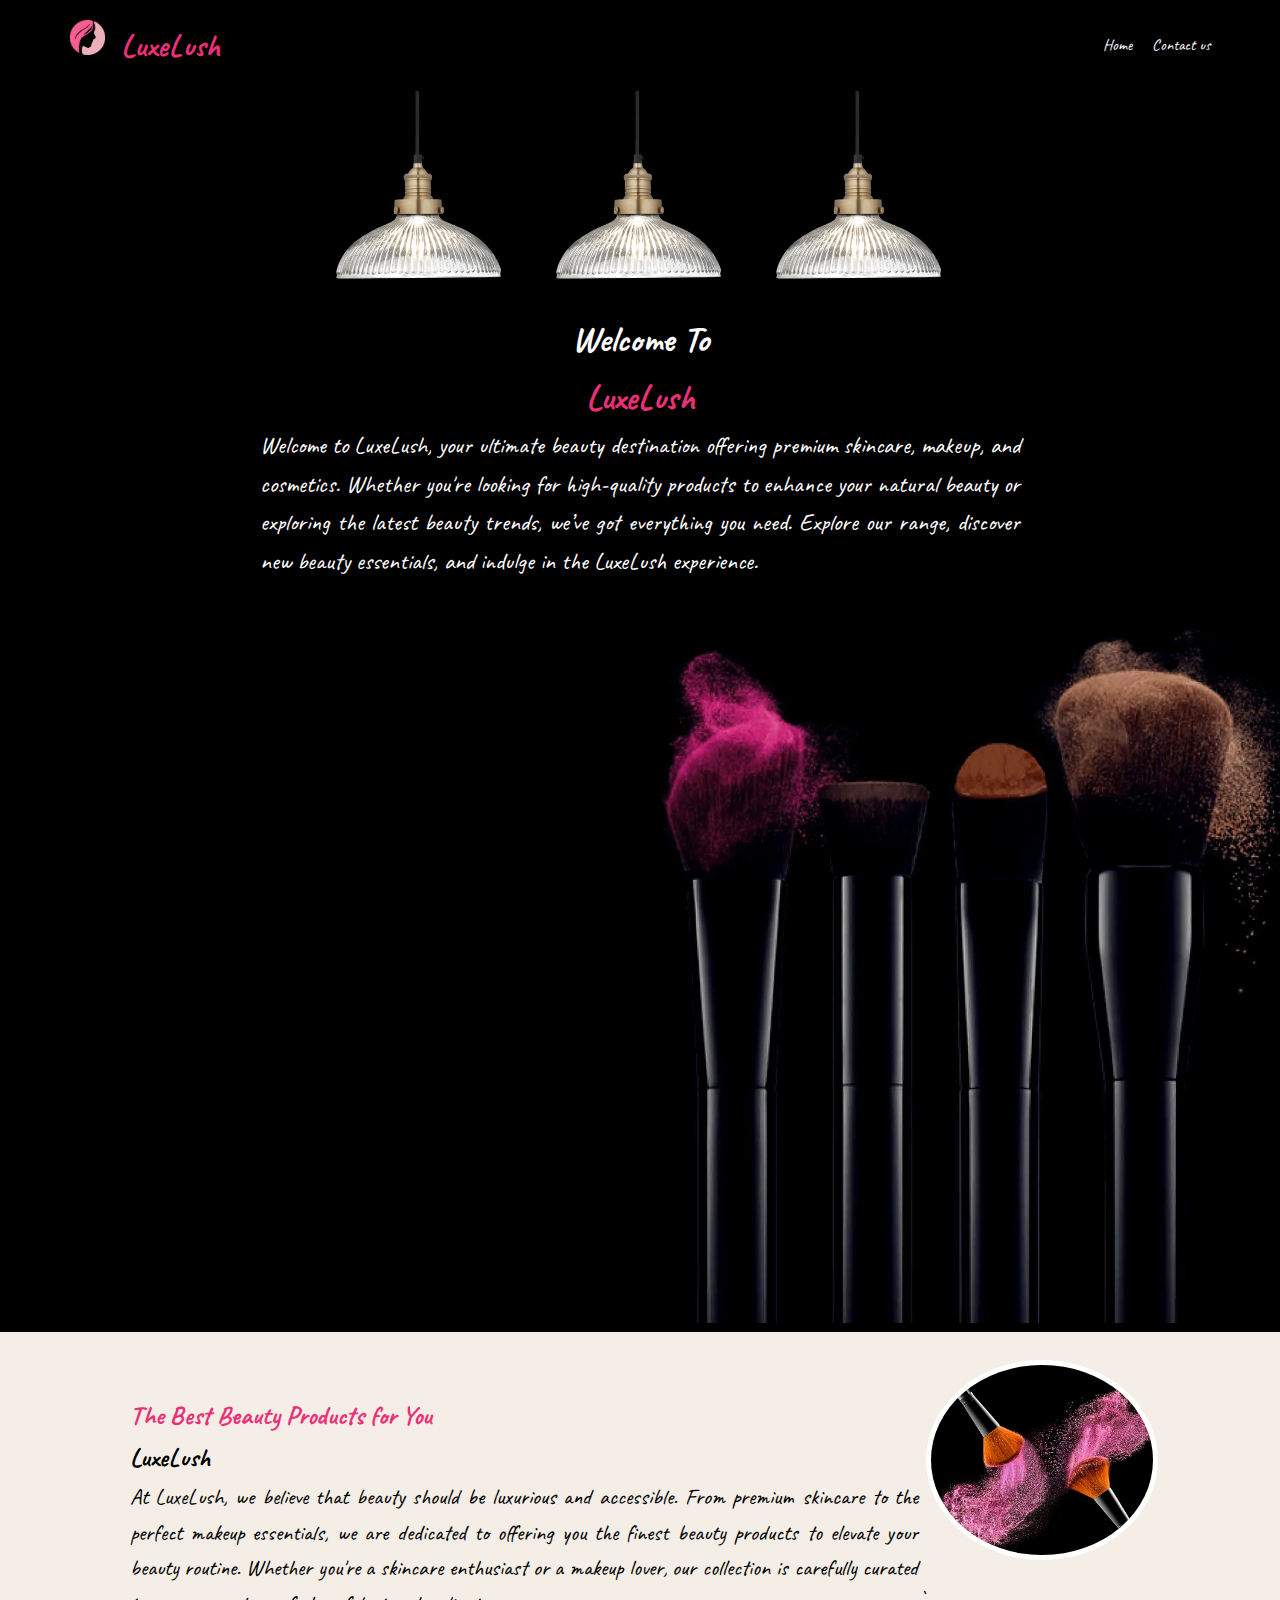
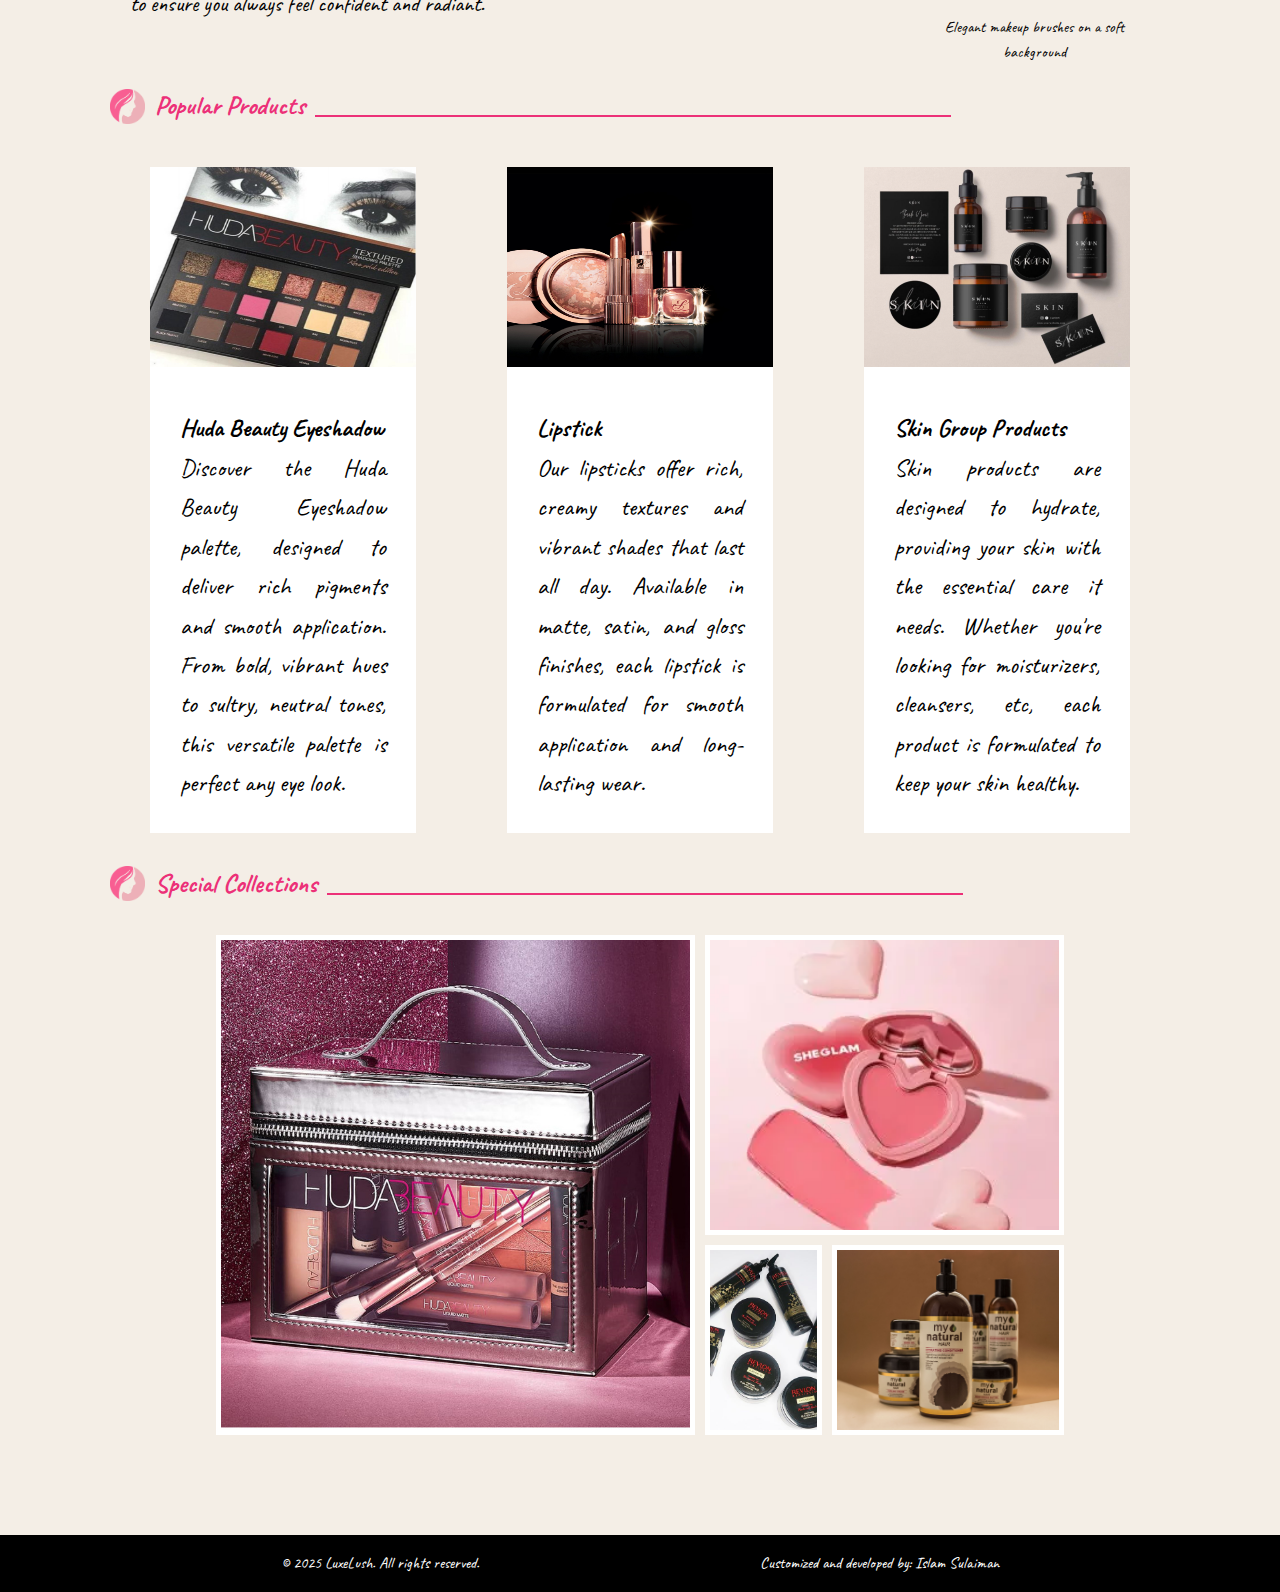
<file: Index.html>
<!DOCTYPE html>
<html lang="en">

<head>
    <meta charset="UTF-8">
    <meta name="viewport" content="width=device-width, initial-scale=1.0/">
    <meta name="description" content="LuxeLush website">
    <title>LuxeLush | Welcome to Your Beauty Haven</title>
    <link rel="stylesheet" href="./css/global.css">
    <link rel="stylesheet" href="./css/index.css">
</head>

<body>

    <!-- start header -->
    <header class="header">
        <!-- Start Navbar -->
        <nav class="navbar">
            <div class="logo-contanier">
                <img class="logo-img" src="./images/beauty-logo.png" alt="LuxeLush logo">
                <h1 class="colored-text">LuxeLush</h1>
            </div>
            <ul>
                <li><a href="./index.html">Home</a></li>
                <li><a href="./pages/contact.html">Contact us</a></li>
            </ul>
        </nav>
        <!-- End Navbar -->

        <div class="imgs-lights-container">
            
            <img class="light-1" src="./images/glass-lamp-light.png" alt="light Image">
            <img class="light-2" src="./images/glass-lamp-light.png" alt="light Image">
            <img class="light-3" src="./images/glass-lamp-light.png" alt="light Image">
        </div>

        <div class="header-content">
            <h2>Welcome To</h2>
            <h2 class="colored-text">LuxeLush</h2>
            <p>Welcome to LuxeLush, your ultimate beauty destination offering premium skincare, makeup, and cosmetics.
                Whether you're looking for high-quality products to enhance your natural beauty or exploring the latest
                beauty trends, we’ve got everything you need. Explore our range, discover new beauty essentials, and
                indulge in the LuxeLush experience.</p>
        </div>
        <div class="header-img">
                <img src="./images/makeup-background.png" alt="makeup brushes background">
            </figure>
        </div>
        

    </header>
    <!-- end header -->

    <!-- main content -->
    <main class="main">
        <!--introduction section -->
        <section class="intro-section">
            <div class="intro-text">
                <h3 class="colored-text">The Best Beauty Products for You</h3>
                <h3>LuxeLush</h3>
                <p>At LuxeLush, we believe that beauty should be luxurious and accessible. From premium skincare to the
                    perfect makeup essentials, we are dedicated to offering you the finest beauty products to elevate
                    your beauty routine. Whether you're a skincare enthusiast or a makeup lover, our collection is
                    carefully curated to ensure you always feel confident and radiant.</p>
            </div>
            <div class="intro-img">
                <figure>
                    <img src="./images/photo-cosmetic-brushes.jpg" alt="cosmetic brushes">
`                    <figcaption>Elegant makeup brushes on a soft background</figcaption>
                </figure>
            </div>
        </section>

        <!--popular items section -->
        <section class="popular-items-section">
            <div class="section-header">
                <img class="logo-img" src="./images/beauty-logo.png" alt="LuxeLush logo">
                <h3 class="colored-text">Popular Products</h3>
            </div>
            <div class="popular-items-content">
                <div class="popular-item">
                    <img src="./images/huda-beauty-eyeshadow.jpg" alt="Beauty product">
                    <div class="popular-item-text">
                        <h4>Huda Beauty Eyeshadow</h4>
                        <p>Discover the Huda Beauty Eyeshadow palette, designed to deliver rich pigments and smooth
                            application. From bold, vibrant hues to sultry, neutral tones, this versatile palette is
                            perfect  any eye look.</p>
                    </div>
                </div>
                <div class="popular-item">
                    <img src="./images/makeup-photo.jpg" alt="Cosmetic product">
                    <div class="popular-item-text">
                        <h4>Lipstick</h4>
                        <p>Our lipsticks offer rich, creamy textures and vibrant shades that last all day. Available in
                             matte, satin, and gloss finishes, each lipstick is formulated for smooth application and 
                             long-lasting wear.</p>
                    </div>
                </div>
                <div class="popular-item">
                    <img src="./images/skin.png" alt="Beauty serum">
                    <div class="popular-item-text">
                        <h4>Skin Group Products</h4>
                        <p>Skin products are designed to hydrate, providing your skin with the
                            essential care it needs. Whether you're looking for moisturizers, cleansers, etc, each
                            product is formulated to keep your skin healthy.</p>
                    </div>
                </div>
            </div>
        </section>


        <!-- Special Products -->
        <section class="special-products">
            <div class="section-header">
                <img class="logo-img" src="./images/beauty-logo.png" alt="LuxeLush logo">
                <h3 class="colored-text">Special Collections</h3>
            </div>
            <div class="special-products-content">
                <div class="product-item-1 item">
                    <img src="./images/Huda-Beauty-Vanity-Case.jpg" alt="Beauty product 1">
                </div>
                <div class="product-item-2 item">
                    <img src="./images/sheglam.png" alt="Beauty product 2">
                </div>
                <div class="product-item-3 item">
                    <img src="./images/hair product.png" alt="Beauty product 3">
                </div>
                <div class="product-item-4 item">
                    <img src="./images/hair care.jpg" alt="Beauty product 4">
                </div>
            </div>
        </section>

    </main>
    <!-- end main-->
    <!-- start footer -->
    <footer>
        <p>&copy; 2025 LuxeLush. All rights reserved.</p>
        <p>Customized and developed by: Islam Sulaiman</p>
    </footer>
    <!-- end footer -->

</body>

</html>
</file>
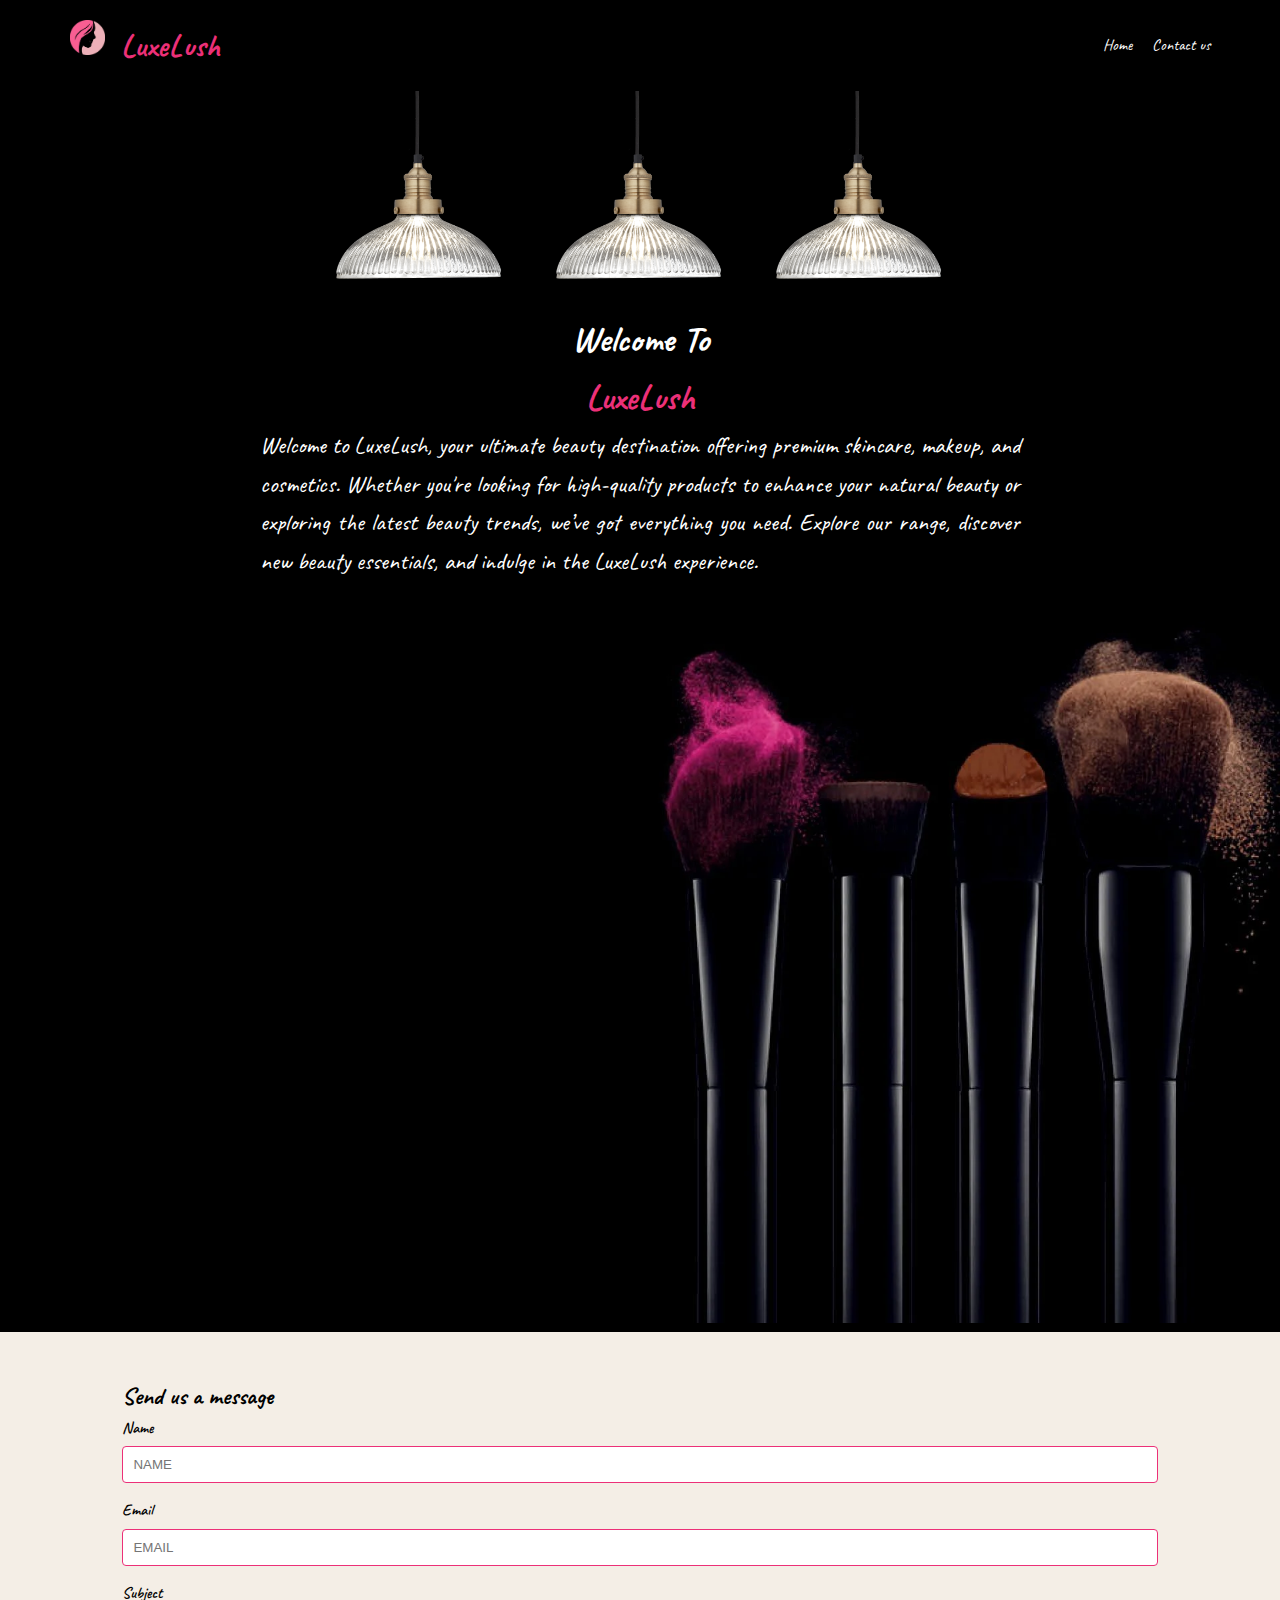
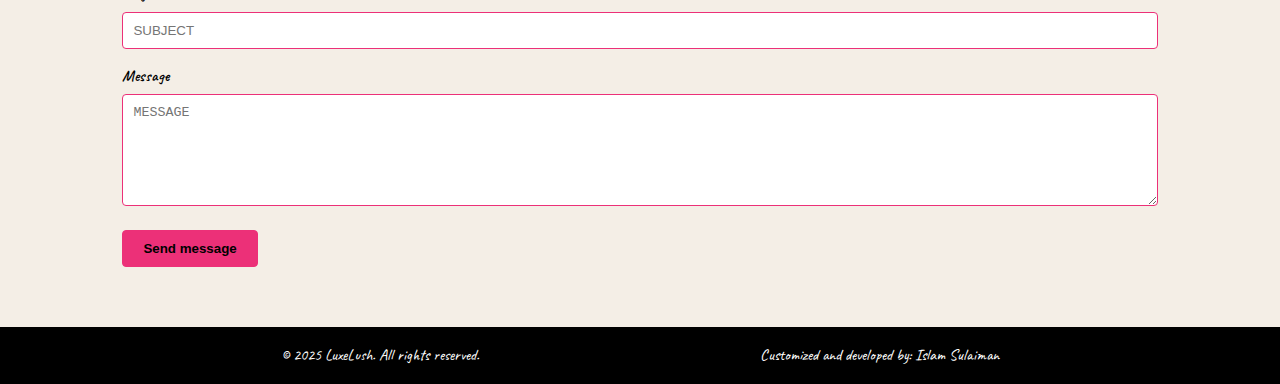
<file: pages/Contact.html>
<!DOCTYPE html>
<html lang="en">
    <head>
<meta charset="UTF-8" >
<meta name="viewport" content="width=device-width, initial-scale=1.0" >
<meta name="description" content="LuxeLush website" >
<title>LuxeLush | Contact Us</title>
<link rel="stylesheet" href="../css/global.css">
<link rel="stylesheet" href="../css/contact.css">
    </head>

    <body>

    <!-- start header -->
    <header class="header">
        <!-- Start Navbar -->
        <nav class="navbar">
            <div class="logo-contanier">
                <img class="logo-img" src="../images/beauty-logo.png" alt="LuxeLush logo">
                <h1 class="colored-text">LuxeLush</h1>
            </div>
            <ul>
                <li><a href="../index.html">Home</a></li>
                <li><a href="./contact.html">Contact us</a></li>
            </ul>
        </nav>
        <!-- End Navbar -->

        <div class="imgs-lights-container">
            <img class="light-1" src="../images/glass-lamp-light.png" alt="light Image">
            <img class="light-2" src="../images/glass-lamp-light.png" alt="light Image">
            <img class="light-3" src="../images/glass-lamp-light.png" alt="light Image">
        </div>

        <div class="header-content">
            <h2>Welcome To</h2>
            <h2 class="colored-text">LuxeLush</h2>
            <p>Welcome to LuxeLush, your ultimate beauty destination offering premium skincare, makeup, and cosmetics.
                Whether you're looking for high-quality products to enhance your natural beauty or exploring the latest
                beauty trends, we’ve got everything you need. Explore our range, discover new beauty essentials, and
                indulge in the LuxeLush experience.</p>
        </div>
        <div class="header-img">
            <img src="../images/makeup-background.png" alt="makeup brushes background">
        </div>

    </header>
    <!-- end header -->


          <!-- main content -->
           <main class="main">
            <h2> Send us a message</h2>
            <form action="#" method="post">
                <div class="form-group">
                    <label class="form-label" for="name">Name</label>
                    <input class="form-input" type="text" name="name" id="name" placeholder="NAME">
                </div>
            
                <div class="form-group">
                    <label class="form-label" for="email">Email</label>
                    <input class="form-input" type="email" name="email"  id="email" required placeholder="EMAIL">
                </div>
            
                <div class="form-group">
                    <label class="form-label" for="subject">Subject</label>
                    <input class="form-input" type="text" name="subject" id="subject" placeholder="SUBJECT">
                </div>
            
                <div class="form-group">
                    <label class="form-label" for="message">Message</label>
                    <textarea class="form-textarea" id="message" name="message" placeholder="MESSAGE" rows="6"></textarea>
                </div>
            
                <button class="form-button" type="submit" name="submit">Send message</button>
            </form>
              
           </main>
           <!-- end main-->

           <!-- start footer -->
           <footer>
            <p>&copy; 2025 LuxeLush. All rights reserved.</p>
            <p>Customized and developed by: Islam Sulaiman</p>
        </footer>
            <!-- end footer -->

    </body>
</html>
</file>
<file: css/global.css>
/* defualt style for mobiles */
@import url(https://fonts.googleapis.com/css2?family=Caveat:wght@400..700&display=swap);

/* start general style*/
* {
    margin: 0;
    padding: 0;
    box-sizing: border-box;
    text-decoration: none;
  }

  body{
    font-family: "Caveat", cursive , sans-serif;
    line-height: 1.6;
    background-color: #f4eee6;
    height: 100vh;
    font-size: 16px;

}

h1,h2.h3,h4,h5,h6{
    color: #000;
}

a{
color: #fff;
}

ul {
list-style: none;
display: flex;
justify-content: space-around;  
gap: 20px;
  }

  p{
    text-align: justify;
  }

main{
    padding: 20px;

}

.colored-text{
    color: #ec3078;
}
/* start general style*/


/* start header style */
.header{
    background-color: #000;
    color: #fff;

}

.navbar{
    background-color: #000;
    display: flex;
    width: 100%;
    justify-content: space-around;
    align-items: center;
}

.logo-contanier{
    display: flex;    
}

.logo-contanier h1{
    padding-left: 0.5em;
}

.logo-img{
    width: 35px;
    height: 35px;
}
.imgs-lights-container{
    width: 100%;
    text-align: center;
}


.imgs-lights-container img{
    width: 220px;
    height: auto;
}

.light-2,
.light-3
{
display: none;
}

.header-content{
    padding: 0 40px;
    margin: 0 40px 30px;
    text-align: center;
    font-size: 1.5em;
}

.header-img{
    text-align: center;
}

.header-img img{
    max-width: 100%;
/* end header style*/

}

/* start footer style*/
footer {
    background-color: #000;

    color: #fff;
    display: flex;
    flex-direction: column;
    align-items: center;
    gap: 1em;
    padding: 1em;
}
/* end footer style*/

/* specifing this style for smalle phones*/
@media (max-width: 480px) {
    .navbar ul {
        flex-direction: column;
        gap: 10px;
    }

    .popular-item {
        width: 100%;
    }
}

/* for tablets and Ipads */
@media (min-width: 769px)  {

    /* start header style*/
    ul{
        gap: 20px;
    }

    .navbar{
        justify-content: space-between;
        padding: 10px 20px;
    }

    .imgs-lights-container{
        display: flex;
        justify-content:center ;
    }

    .light-2
    ,.light-3
    {
        display: inline;
    }
    /* end header style*/


}


/* for laptops */
@media (min-width:1024px) {  

    .navbar{
      padding: 20px 70px ;
    }

    .header-content{
        padding: 0 130px;
        margin: 0 130px;
    }
    
    footer{
        flex-direction: row;
        justify-content: space-evenly;
        margin: 40px 0;
    }

}
</file>
<file: css/index.css>
/* start main style */

.main{
  margin: 0 7%;
  font-size: 1.4em;
}
/* introduction section */
.intro-section {
  text-align: center;
  color: #000;
  
}

.intro-img img {
  width: 30%;
  border-radius: 50%;
  margin: 8px;
  border: 5px solid #fff;
}

figcaption{
  font-size: 0.7em;
  text-align: center;
}

/* section header */
.section-header {
  display: flex;
  align-items: center;
  gap: 10px;
  margin-bottom: 10px;
}

/* section header after pseudo element */
.section-header::after {
  content: "";
  display: block;
  width: 60%;
  height: 2px;
  background-color: #ec3078;
  margin-top: 20px;
}

/* popular items section */
.popular-items-content {
  display: flex;
  justify-content: start;
  align-items: center;
  flex-wrap: wrap;
}

.popular-item {
  font-size: 1.1em;
  width: 65%;
  margin: 10px 0;
  background-color: #fff;
}

.popular-item:hover {
  transform: translateY(-5px);
  box-shadow: 0 2px 10px rgba(0, 0, 0, 0.1);
  transition: transform 0.3s ease, box-shadow 0.3s ease;
}

.popular-item img {
  width: 100%;
  height: 200px;
}

.popular-item-text {
  padding: 10px;
  margin: 20px;
}


/* special products section */
.special-products-content {
  width: 80%;
  display: grid;
  grid-template-columns: 1fr 1fr;
  grid-template-rows: auto auto auto;
  grid-template-areas: 
      "product-item-1 product-item-1" 
      "product-item-2 product-item-2"
      "product-item-3 product-item-4";
  gap: 1em;
  padding: 20px 0;
}

.item:hover {
  transform: translateY(-5px);
  box-shadow: 0 2px 10px rgba(0, 0, 0, 0.1);
  transition: transform 0.3s ease, box-shadow 0.3s ease;
}

.product-item-1 {
  grid-area: product-item-1;
}

.product-item-2 {
  grid-area: product-item-2;
}

.product-item-3 {
  grid-area: product-item-3;
}

.product-item-4 {
  grid-area: product-item-4;
}

.special-products-content img {
  width: 100%;
  height: 100%;
  border: 5px solid #fff;
}

/* end main style */

/* for tablets and Ipads */
@media (min-width: 768px) {
  main {
      margin: 0 40px;
  }

  /* introduction section */
  .intro-section {
      display: flex;
      justify-content: center;
      align-items: center;
      text-align: left;
      margin: 0 20px 20px 20px;
  }

  .intro-img img {
      width: 100%;
  }

  /* popular items section */
  .popular-items-content {
      display: flex;
      justify-content: space-between;
      flex-wrap: wrap;
      gap: 10px;
  }

  .popular-item {
      width: 35%;
  }

  /* special products section */
  .special-products-content {
      display: grid;
      justify-items: start;
      grid-template-areas: 
          "large large"
          "medium medium"
          "small1 small2";
      grid-template-columns: 1fr 1fr;
      grid-template-rows: auto auto auto;
      gap: 10px;
      margin: auto;
  }

  .product-item-1 {
      grid-area: large;

  }

  .product-item-2 {
      grid-area: medium;

  }

  .product-item-3 {
      grid-area: small1;
    
  }

  .product-item-4 {
      grid-area: small2;
    
  }

  .product-item-3 img
  ,.product-item-4 img{
    height: 250px;
  }

  .item {
      width: 100%;   
  }


}

/* For laptops */
@media (min-width: 1024px) {
  /* popular items section */
  .popular-items-content {
      display: flex;
      justify-content: space-around;
      flex-wrap: wrap;
  }

  .popular-item {
      width: 25%;
      margin: 30px 0;
  }

/* Special products section */
.special-products-content {
  display: grid;
  grid-template-areas: 
      "large large medium medium"
      "large large medium medium"
      "large large small1 small2"
      "large large small1 small2";
  grid-template-columns: 2fr 2fr 1fr;  /* Adjusted for better spacing */
  grid-template-rows: minmax(100px, auto) minmax(100px, auto) minmax(100px, auto) minmax(100px, auto); /* Flexible row heights */
  gap: 10px;
  margin: auto;
}

.product-item-1 {
  grid-area: large;
  width: 100%;
  height: 500px;
}

.product-item-2 {
  grid-area: medium;
  width: 100%;
  height: 300px;
}

.product-item-3 {
  grid-area: small1;
  width: 100%;
  height: 190px;
}

.product-item-4 {
  grid-area: small2;
  width: 100%;
  height: 190px;
}

.item img {
  width: 100%;
  height: 100%;
  object-fit: cover;  /* Keep images proportional */
}

}
</file>
<file: css/contact.css>
/* start main style */
/* form style */
.form-group {
    margin-bottom: 15px; 
}

.form-label {
    display: block;
    margin-bottom: 5px; 
    font-weight: 600;
}

.form-input, .form-textarea {
    width: 100%; 
    padding: 10px;
    border: 1px solid #ec3078;
    border-radius: 4px;
}

.form-textarea {
    resize: vertical; 
}

.form-button {
    padding: 10px 20px;
    border: 1px solid #ec3078;
    border-radius: 4px;
    background-color: #ec3078;
    font-weight: bold;
    transition: transform 0.3s ease, background-color 0.3s ease, box-shadow 0.3s ease;
}

.form-button:hover {
    cursor: pointer;
    transform: scale(1.05);
    background-color: #ec3078;
    color: #fff;
    box-shadow: 0 4px 8px rgba(0, 0, 0, 0.2);
}
/* end main style */

/* for Ipads and bigger devices */
@media (min-width: 768px) {
    /* general style */
    .main {
        margin: 2% 8%;
    }
}
</file>
